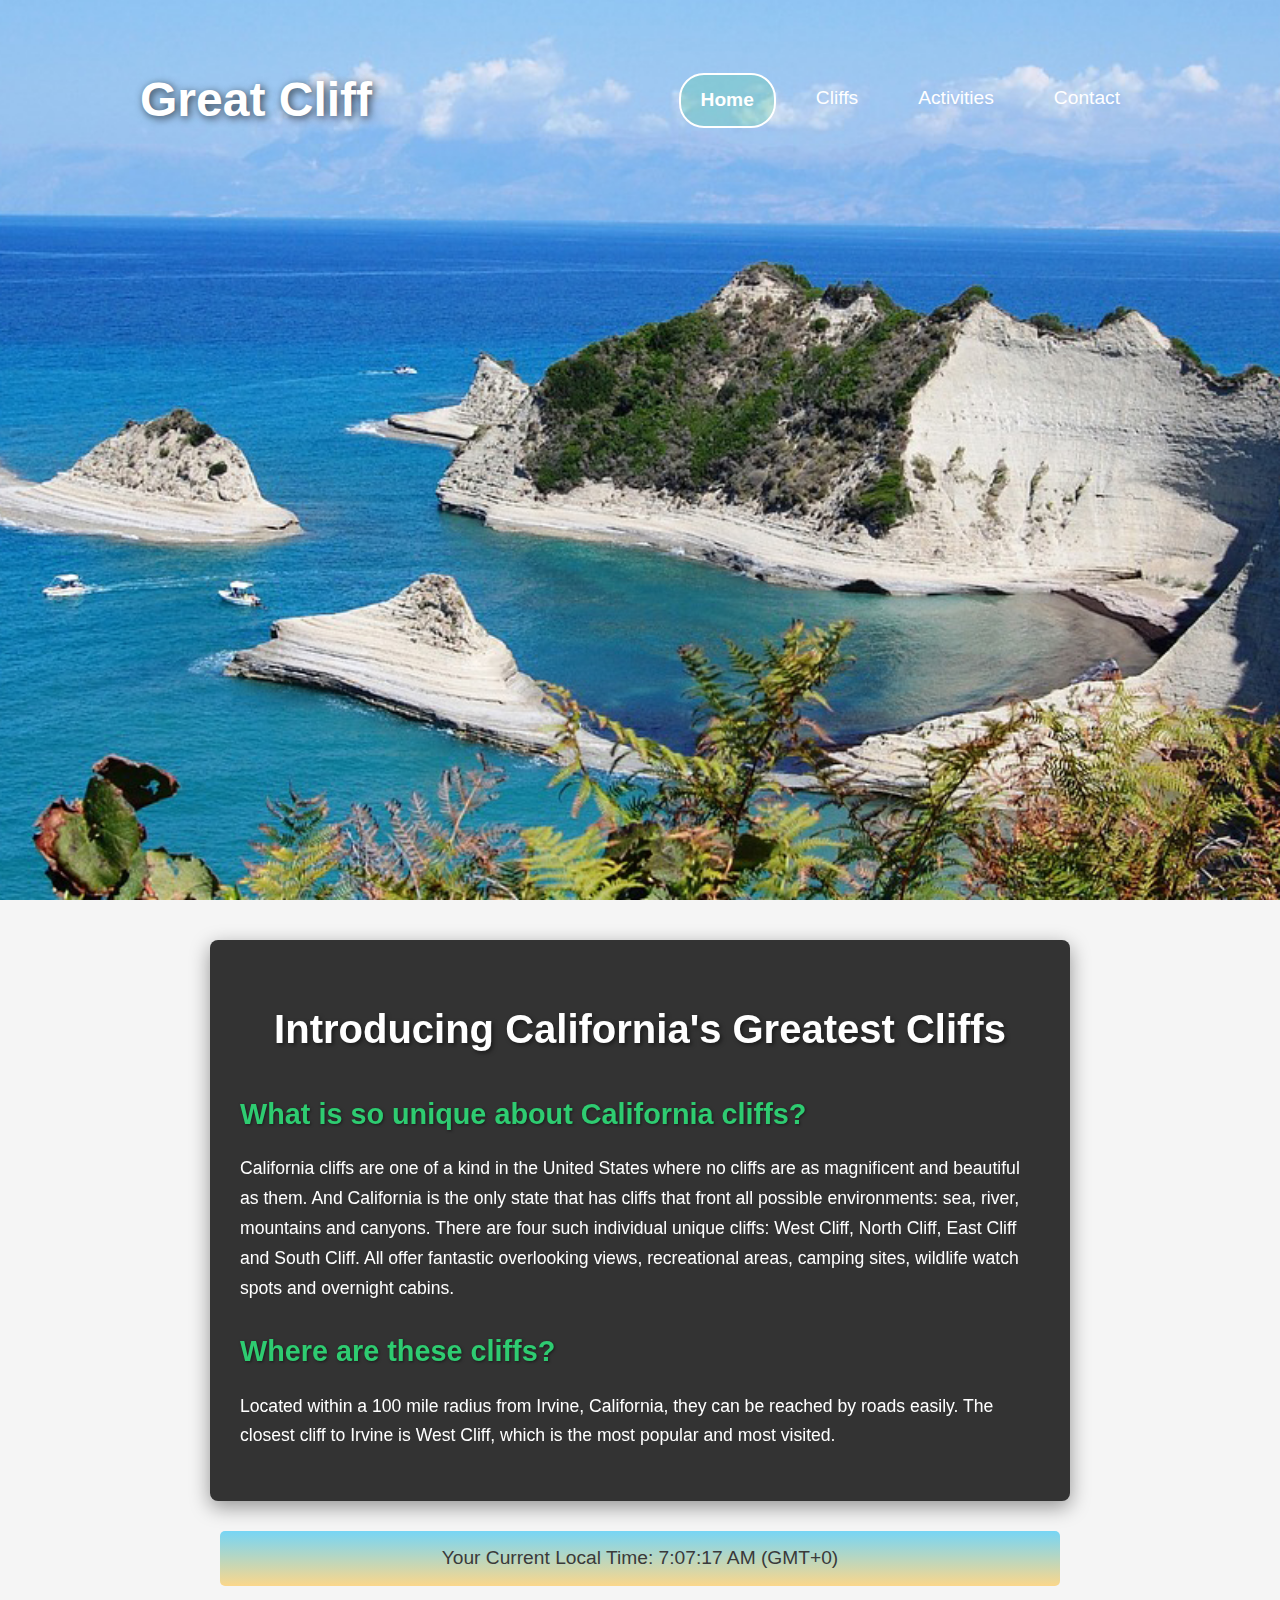
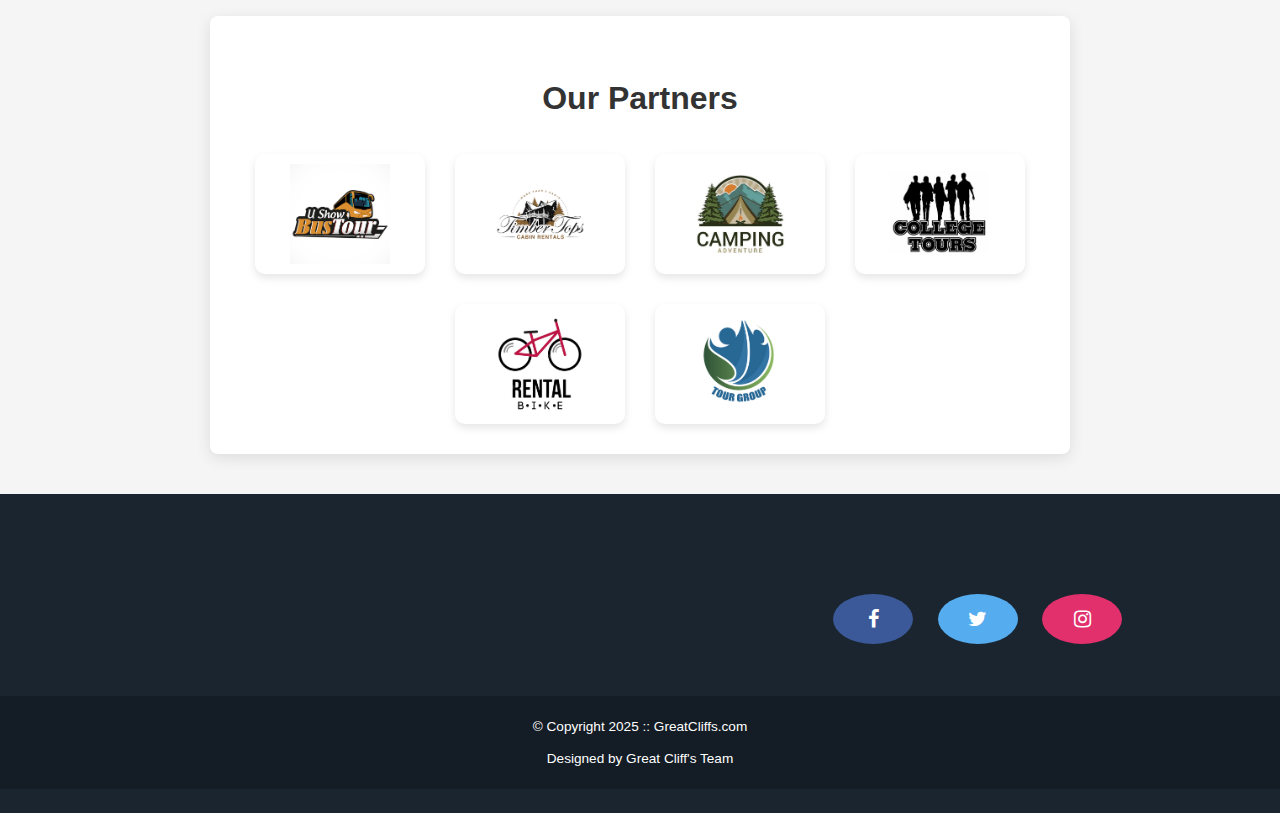
<file: index.html>
<!DOCTYPE html>
<html lang="en">
<head>
    <meta charset="UTF-8">
    <meta name="viewport" content="width=device-width, initial-scale=1.0">
    <title>Great Cliff Adventures</title>
    <link rel="stylesheet" href="https://cdnjs.cloudflare.com/ajax/libs/font-awesome/4.7.0/css/font-awesome.min.css">
    <link rel="stylesheet" href="style.css">
    <script src="/digclock.js">

    </script>
</head>
<body>
    <header>
        <div class="header-content">
            <h1 class="logo">Great Cliff</h1>
            <nav class="main-nav">
                <a href="index.html" class="active">Home</a>
                <a href="cliff.html">Cliffs</a>
                <a href="activities.html">Activities</a>
                <a href="contact.html">Contact</a>
            </nav>
        </div>
    </header>

    <div class="container">
        <section class="content-section">
            <h1>Introducing California's Greatest Cliffs</h1>
            
            <div class="content-box">
                <h2>What is so unique about California cliffs?</h2>
                <p>California cliffs are one of a kind in the United States where no cliffs are as magnificent and beautiful as them. And California is the only state that has cliffs that front all possible environments: sea, river, mountains and canyons. There are four such individual unique cliffs: West Cliff, North Cliff, East Cliff and South Cliff. All offer fantastic overlooking views, recreational areas, camping sites, wildlife watch spots and overnight cabins.</p>
            </div>
            
            <div class="content-box">
                <h2>Where are these cliffs?</h2>
                <p>Located within a 100 mile radius from Irvine, California, they can be reached by roads easily. The closest cliff to Irvine is West Cliff, which is the most popular and most visited.</p>
            </div>

            <!-- Clock placed here after "Where are these cliffs?" section -->

        </section>
        <section>
                    <div class="time-container">
                      <div id="digital-clock"></div>
                    </div>

        </section>


        <section class="partners-section">
            <h2>Our Partners</h2>
            <ul id="partners">
                <li class="partner">
                    <img src="images/partner-bustour.png" alt="Partner Bus Tours">
                </li>
                <li class="partner">
                    <img src="images/partner-cabinrental.png" alt="Partner Cabin Rental">
                </li>
                <li class="partner">
                    <img src="images/partner-campingadv.png" alt="Partner Camping Adventure">
                </li>
                <li class="partner">
                    <img src="images/partner-collegetours.png" alt="Partner College Tours">
                </li>
                <li class="partner">
                    <img src="images/partner-rentalbike.png" alt="Partner Bike Rentals">
                </li>
                <li class="partner">
                    <img src="images/partner-tourgroup.png" alt="Partner Tour Group">
                </li>
            </ul>
        </section>
    </div>

    <footer>
        <div id="nondisclaimer">
            <div class="social">
                <a href="#" class="fa fa-facebook" aria-label="Facebook"></a>
                <a href="#" class="fa fa-twitter" aria-label="Twitter"></a>
                <a href="#" class="fa fa-instagram" aria-label="Instagram"></a>
            </div>
        </div>
        <div id="disclaimer">
            <p>&copy; Copyright 2025 :: GreatCliffs.com</p>
            <p class="credits">Designed by Great Cliff's Team</p>
        </div>
    </footer>
</body>
</html>
</file>
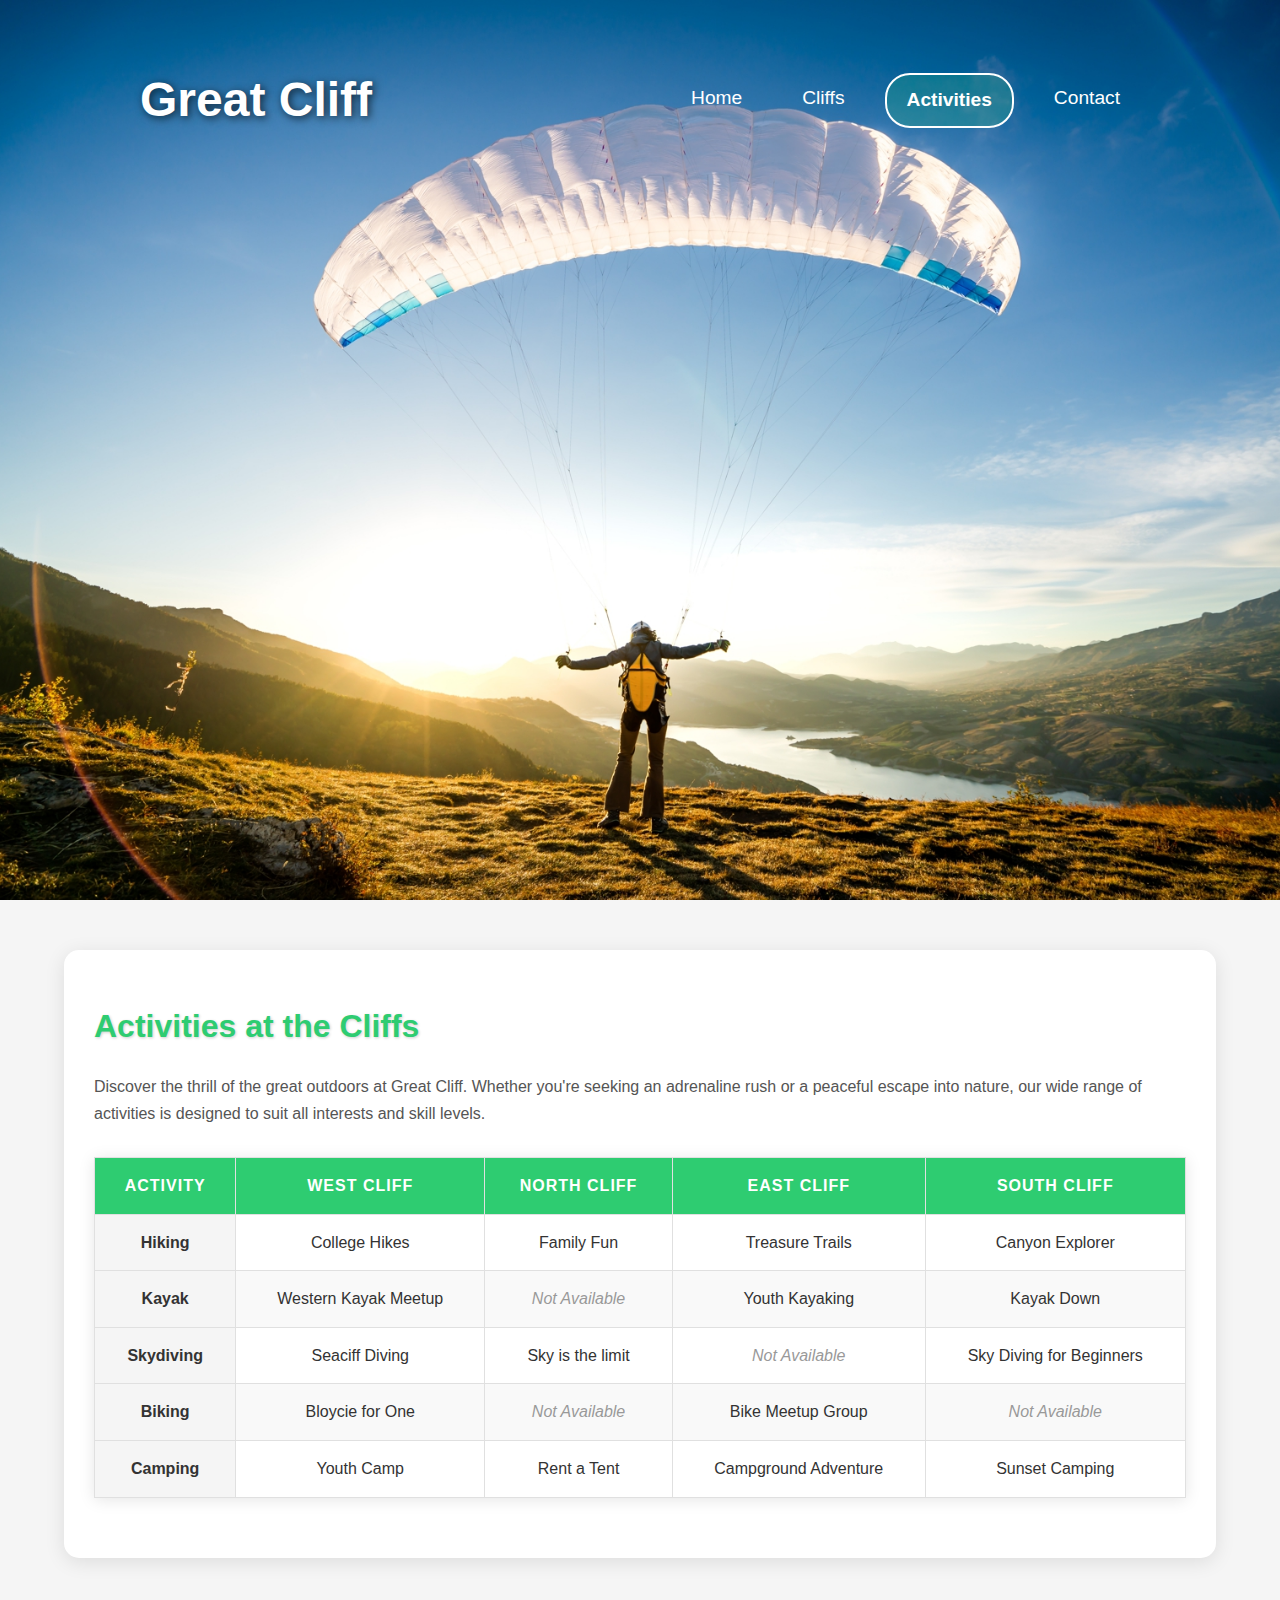
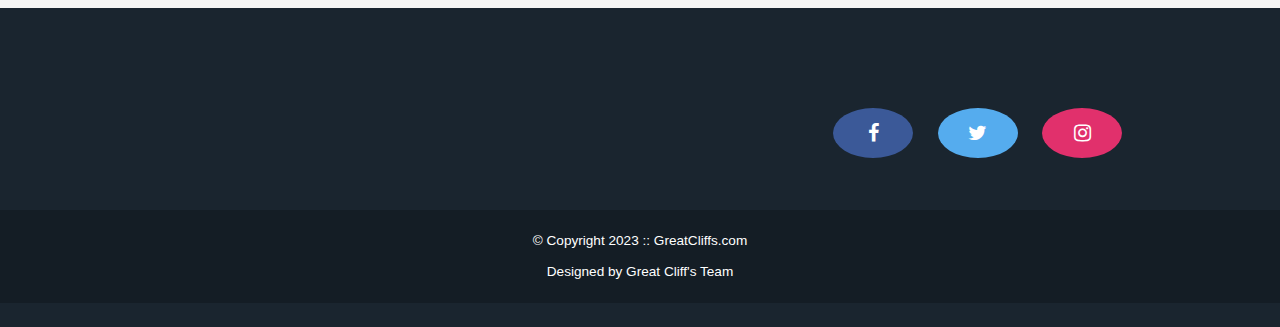
<file: activities.html>
<!DOCTYPE html>
<html lang="en">
<head>
    <meta charset="UTF-8">
    <meta name="viewport" content="width=device-width, initial-scale=1.0">
    <title>Great Cliff Adventures</title>
    <link rel="stylesheet" href="https://cdnjs.cloudflare.com/ajax/libs/font-awesome/4.7.0/css/font-awesome.min.css">
    <link rel="stylesheet" href="style.css">
</head>
<body>
    <header class="activities-header">
        <div class="header-content">
            <h1 class="logo">Great Cliff</h1>
            <nav class="main-nav">
                <a href="index.html">Home</a>
                <a href="cliff.html">Cliffs</a>
                <a href="activities.html" class="active">Activities</a>
                <a href="contact.html">Contact</a>
            </nav>
        </div>
    </header>

    <div class="main-layout">
        <main class="main-content">
            <h1>Activities at the Cliffs</h1>
            <p>
                Discover the thrill of the great outdoors at Great Cliff. Whether you're seeking an adrenaline rush or a peaceful escape into nature, our wide range of activities is designed to suit all interests and skill levels.
            </p>
          
            <table class="cliff-activities">
                <thead>
                    <tr>
                        <th>Activity</th>
                        <th>West Cliff</th>
                        <th>North Cliff</th>
                        <th>East Cliff</th>
                        <th>South Cliff</th>
                    </tr>
                </thead>
                <tbody>
                    <tr>
                        <td>Hiking</td>
                        <td>College Hikes</td>
                        <td>Family Fun</td>
                        <td>Treasure Trails</td>
                        <td>Canyon Explorer</td>
                    </tr>
                    <tr>
                        <td>Kayak</td>
                        <td>Western Kayak Meetup</td>
                        <td class="not-available">Not Available</td>
                        <td>Youth Kayaking</td>
                        <td>Kayak Down</td>
                    </tr>
                    <tr>
                        <td>Skydiving</td>
                        <td>Seaciff Diving</td>
                        <td>Sky is the limit</td>
                        <td class="not-available">Not Available</td>
                        <td>Sky Diving for Beginners</td>
                    </tr>
                    <tr>
                        <td>Biking</td>
                        <td>Bloycie for One</td>
                        <td class="not-available">Not Available</td>
                        <td>Bike Meetup Group</td>
                        <td class="not-available">Not Available</td>
                    </tr>
                    <tr>
                        <td>Camping</td>
                        <td>Youth Camp</td>
                        <td>Rent a Tent</td>
                        <td>Campground Adventure</td>
                        <td>Sunset Camping</td>
                    </tr>
                </tbody>
            </table>
        </main>
    </div>

    <footer>
        <div id="nondisclaimer">
            <div class="social">
                <a href="#" class="fa fa-facebook" aria-label="Facebook"></a>
                <a href="#" class="fa fa-twitter" aria-label="Twitter"></a>
                <a href="#" class="fa fa-instagram" aria-label="Instagram"></a>
            </div>
        </div>
        <div id="disclaimer">
            <p>&copy; Copyright 2023 :: GreatCliffs.com</p>
            <p class="credits">Designed by Great Cliff's Team</p>
        </div>
    </footer>
</body>
</html>
</file>
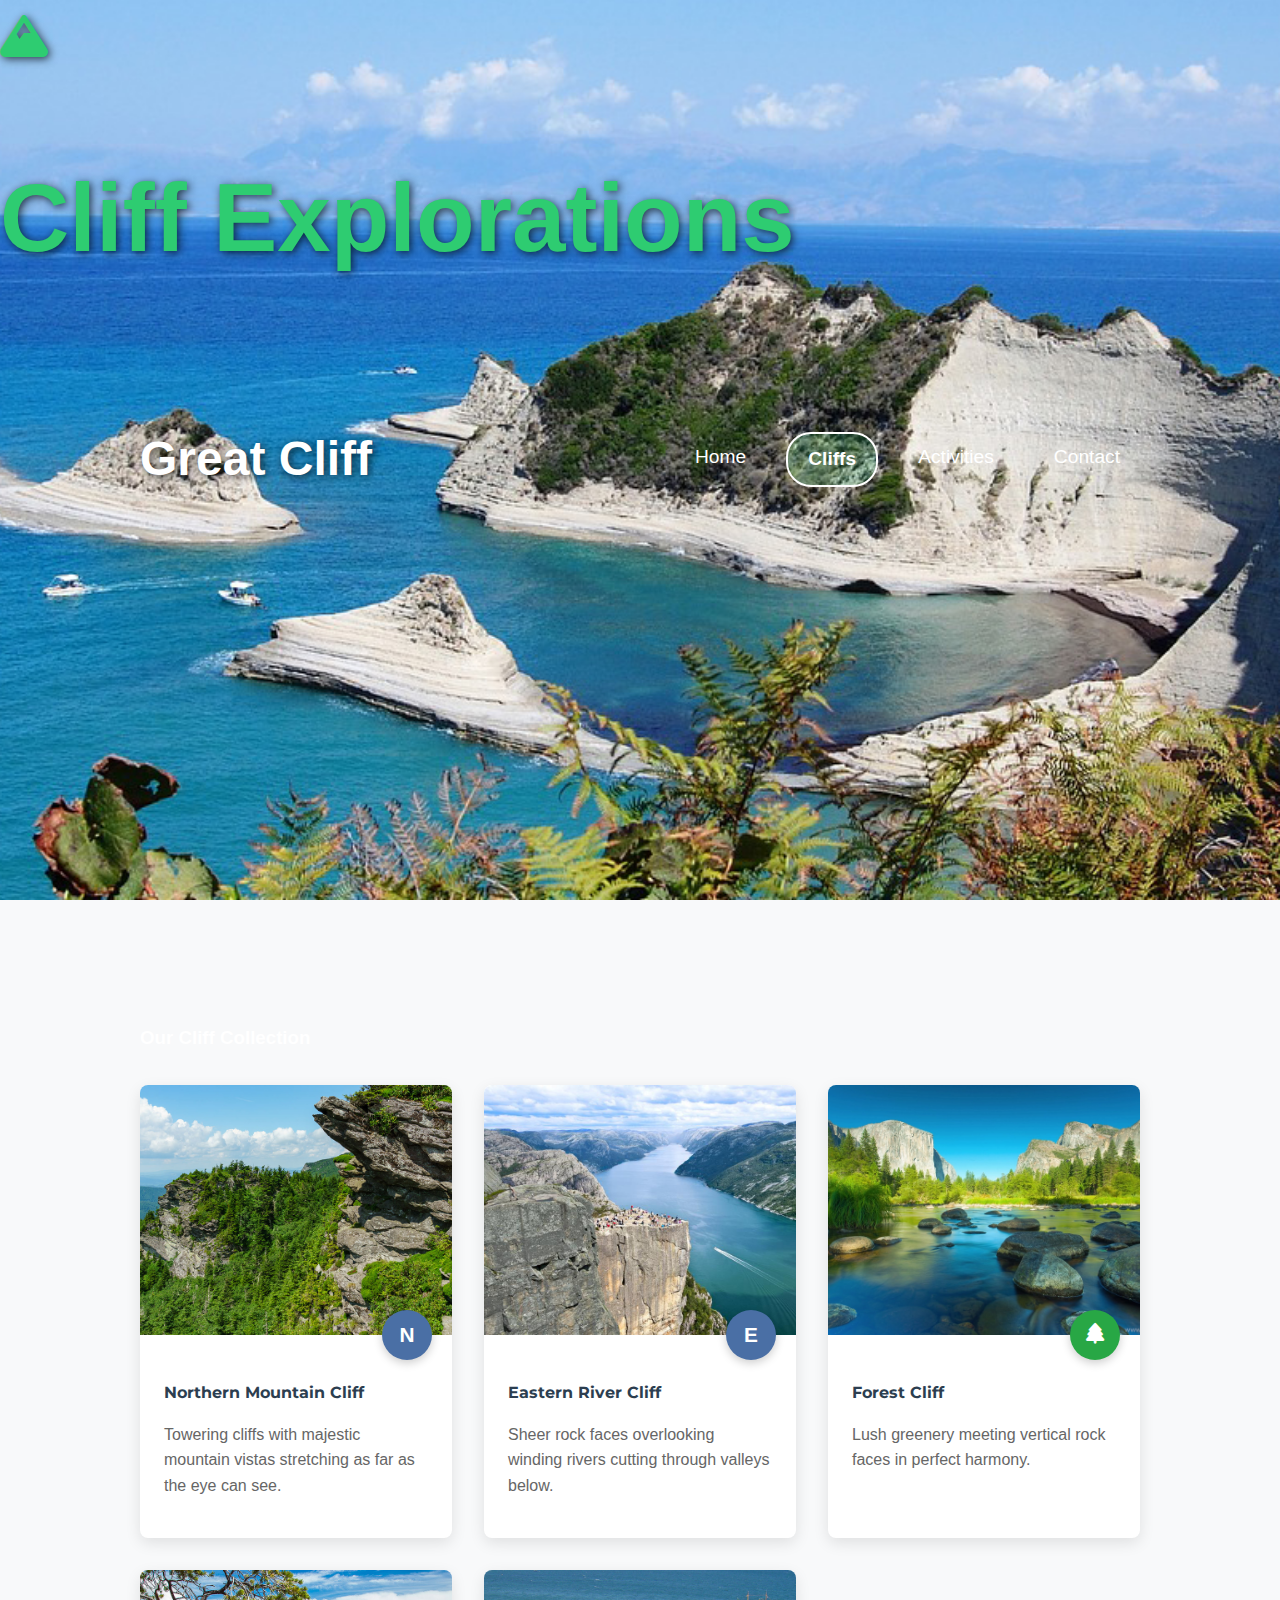
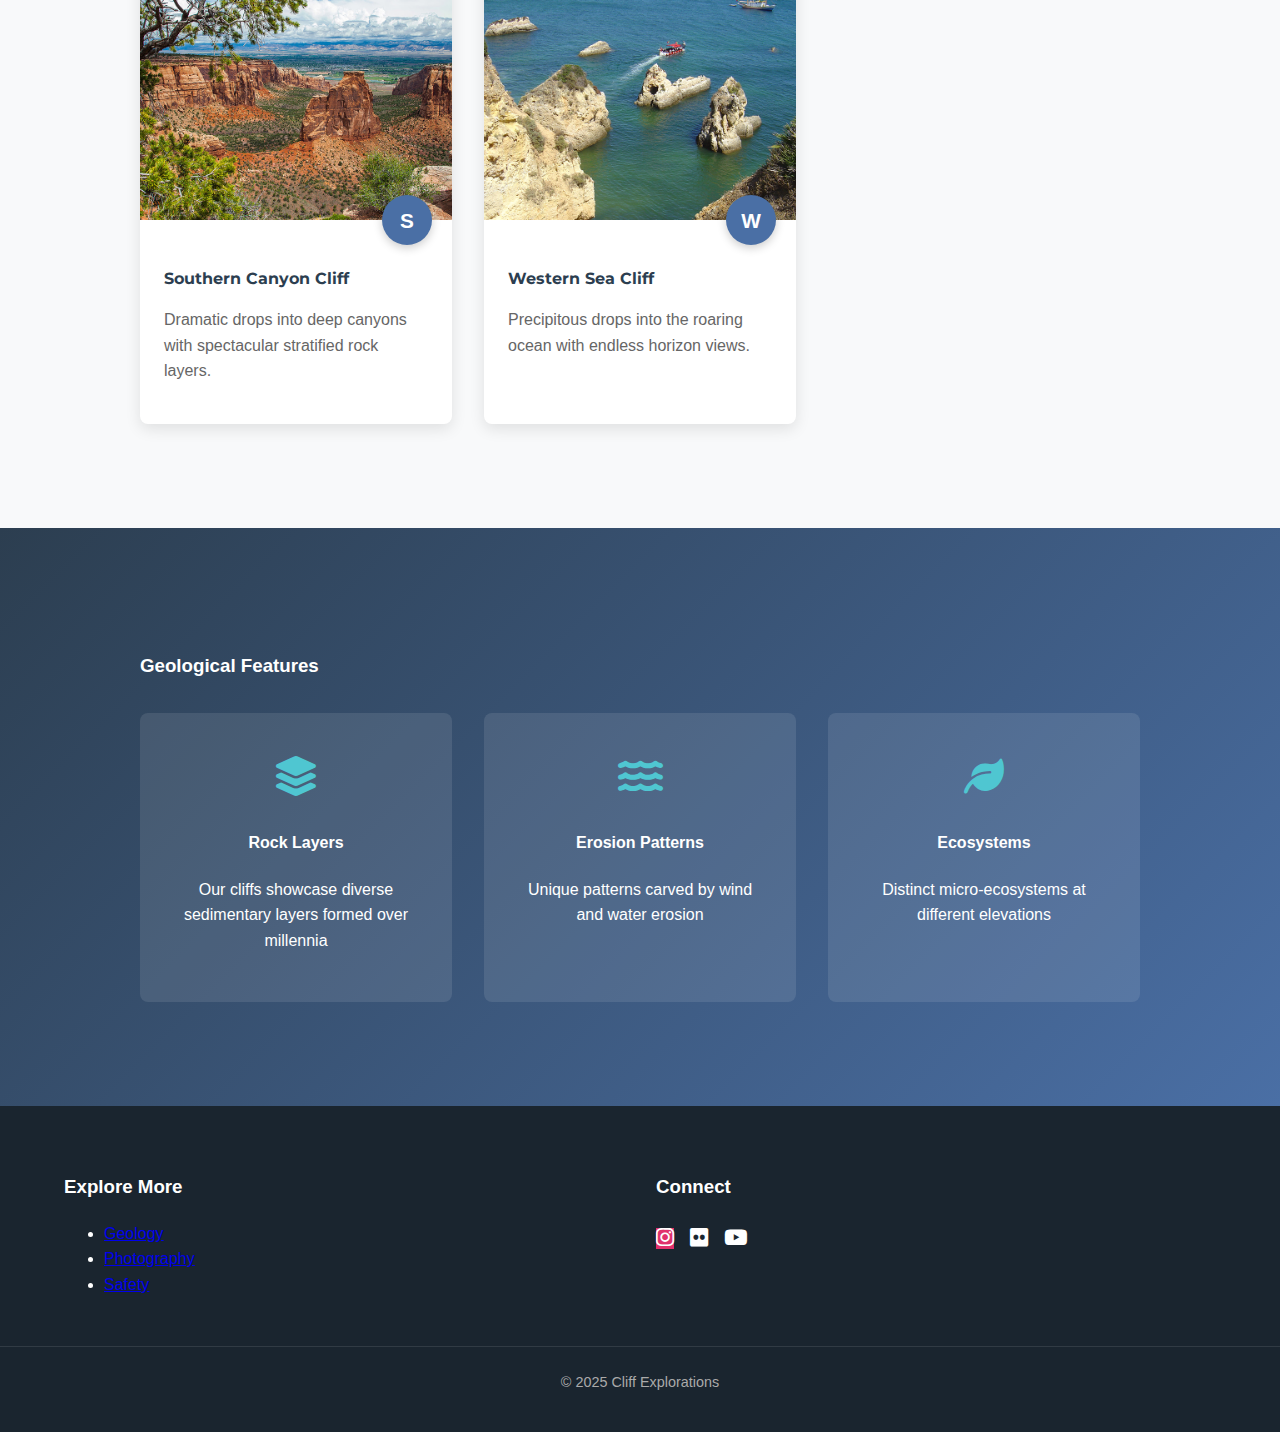
<file: cliff.html>
<!DOCTYPE html>
<html lang="en">
<head>
    <meta charset="UTF-8">
    <meta name="viewport" content="width=device-width, initial-scale=1.0">
    <title>Majestic Cliff Explorations</title>
    <link rel="stylesheet" href="style.css">
    <link rel="stylesheet" href="https://cdnjs.cloudflare.com/ajax/libs/font-awesome/6.0.0-beta3/css/all.min.css">
    <link href="https://fonts.googleapis.com/css2?family=Montserrat:wght@400;600;700&family=Playfair+Display:wght@400;700&display=swap" rel="stylesheet">
</head>
<body>
    <div class="page-wrapper">
        <header>
            <div class="nav-container">
                <div class="logo">
                    <i class="fas fa-mountain"></i>
                    <h1>Cliff Explorations</h1>
                </div>
        <div class="header-content">
            <h1 class="logo">Great Cliff</h1>
            <nav class="main-nav">
                <a href="index.html" >Home</a>
                <a href="cliff.html" class="active">Cliffs</a>
                <a href="activities.html">Activities</a>
                <a href="contact.html">Contact</a>
            </nav>
        </div>
            </div>
        </header>

        <main>
            <section class="card-gallery">
                <div class="container">
                    <h3>Our Cliff Collection</h3>
                    <div class="gallery-grid">
                        <div class="cliff-card north">
                            <div class="card-image" style="background-image: url('images/cliff-north-mountain.jpg');"></div>
                            <div class="card-content">
                                <h4>Northern Mountain Cliff</h4>
                                <p>Towering cliffs with majestic mountain vistas stretching as far as the eye can see.</p>
                                <div class="compass-icon">N</div>
                            </div>
                        </div>
                        
                        <div class="cliff-card east">
                            <div class="card-image" style="background-image: url('images/cliff-east-river.jpg');"></div>
                            <div class="card-content">
                                <h4>Eastern River Cliff</h4>
                                <p>Sheer rock faces overlooking winding rivers cutting through valleys below.</p>
                                <div class="compass-icon">E</div>
                            </div>
                        </div>
                        
                        <div class="cliff-card forest">
                            <div class="card-image" style="background-image: url('images/forest_cliff.jpg');"></div>
                            <div class="card-content">
                                <h4>Forest Cliff</h4>
                                <p>Lush greenery meeting vertical rock faces in perfect harmony.</p>
                                <div class="compass-icon"><i class="fas fa-tree"></i></div>
                            </div>
                        </div>
                        
                        <div class="cliff-card south">
                            <div class="card-image" style="background-image: url('images/cliff-south-canyon.jpg');"></div>
                            <div class="card-content">
                                <h4>Southern Canyon Cliff</h4>
                                <p>Dramatic drops into deep canyons with spectacular stratified rock layers.</p>
                                <div class="compass-icon">S</div>
                            </div>
                        </div>
                        
                        <div class="cliff-card west">
                            <div class="card-image" style="background-image: url('images/cliff-west-sea.jpg');"></div>
                            <div class="card-content">
                                <h4>Western Sea Cliff</h4>
                                <p>Precipitous drops into the roaring ocean with endless horizon views.</p>
                                <div class="compass-icon">W</div>
                            </div>
                        </div>
                    </div>
                </div>
            </section>

            <section class="geological-facts">
                <div class="container">
                    <h3>Geological Features</h3>
                    <div class="features-grid">
                        <div class="feature-card">
                            <div class="feature-icon"><i class="fas fa-layer-group"></i></div>
                            <h4>Rock Layers</h4>
                            <p>Our cliffs showcase diverse sedimentary layers formed over millennia</p>
                        </div>
                        <div class="feature-card">
                            <div class="feature-icon"><i class="fas fa-water"></i></div>
                            <h4>Erosion Patterns</h4>
                            <p>Unique patterns carved by wind and water erosion</p>
                        </div>
                        <div class="feature-card">
                            <div class="feature-icon"><i class="fas fa-leaf"></i></div>
                            <h4>Ecosystems</h4>
                            <p>Distinct micro-ecosystems at different elevations</p>
                        </div>
                    </div>
                </div>
            </section>
        </main>

        <footer>
            <div class="footer-content">
                <div class="footer-section">
                    <h3>Explore More</h3>
                    <ul>
                        <li><a href="geology.html">Geology</a></li>
                        <li><a href="photography.html">Photography</a></li>
                        <li><a href="safety.html">Safety</a></li>
                    </ul>
                </div>
                <div class="footer-section">
                    <h3>Connect</h3>
                    <div class="social-icons">
                        <a href="#"><i class="fab fa-instagram"></i></a>
                        <a href="#"><i class="fab fa-flickr"></i></a>
                        <a href="#"><i class="fab fa-youtube"></i></a>
                    </div>
                </div>
            </div>
            <p class="copyright">&copy; 2025 Cliff Explorations</p>
        </footer>
    </div>
</body>
</html>
</file>
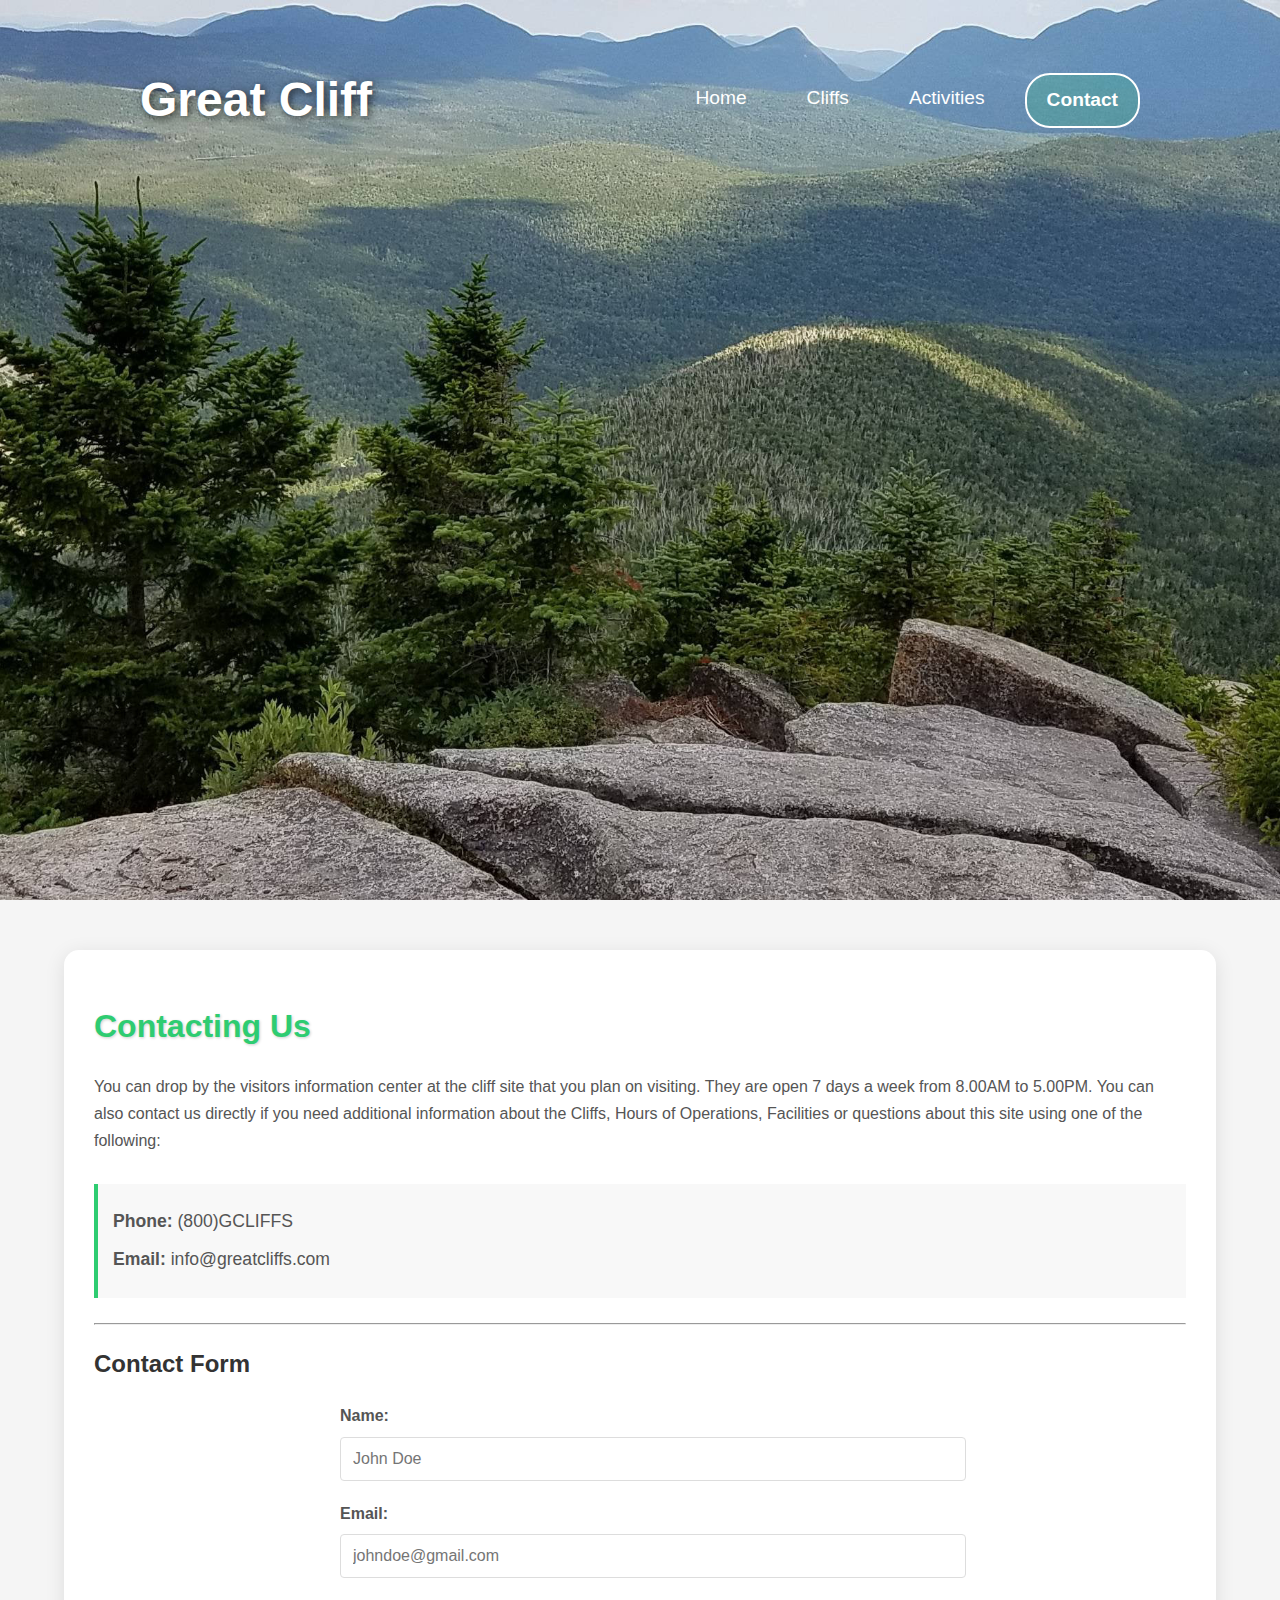
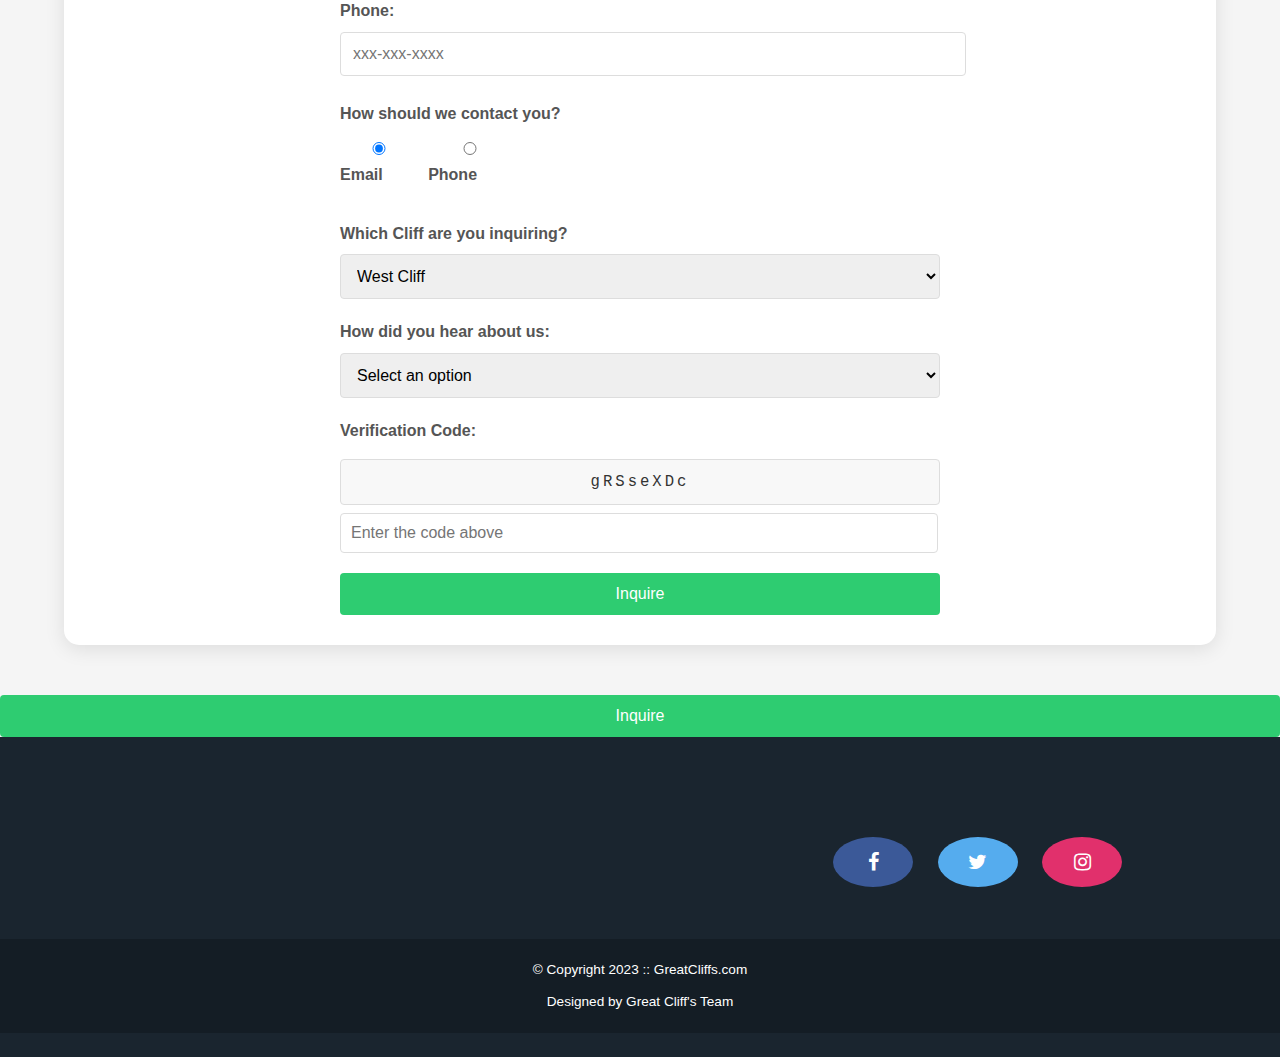
<file: contact.html>
<!DOCTYPE html>
<html lang="en">
<head>
    <meta charset="UTF-8">
    <meta name="viewport" content="width=device-width, initial-scale=1.0">
    <title>Great Cliff Adventures - Contact Us</title>
    <link rel="stylesheet" href="https://cdnjs.cloudflare.com/ajax/libs/font-awesome/4.7.0/css/font-awesome.min.css">
    <link rel="stylesheet" href="style.css">
</head>
<script src="/randomcodes.js"></script>
<body>
    <header class="contact-header">
        <div class="header-content">
            <h1 class="logo">Great Cliff</h1>
            <nav class="main-nav">
                <a href="index.html">Home</a>
                <a href="cliff.html">Cliffs</a>
                <a href="activities.html">Activities</a>
                <a href="contact.html" class="active">Contact</a>
            </nav>
        </div>
    </header>

    <div class="main-layout">
        <main class="main-content">
            <h1>Contacting Us</h1>
            <p>
                You can drop by the visitors information center at the cliff site that you plan on visiting. They are open 7 days a week from 8.00AM to 5.00PM. You can also contact us directly if you need additional information about the Cliffs, Hours of Operations, Facilities or questions about this site using one of the following:
            </p>
            
            <div class="contact-info">
                <p><strong>Phone:</strong> (800)GCLIFFS</p>
                <p><strong>Email:</strong> info@greatcliffs.com</p>
            </div>
            
            <hr class="divider">
            
            <h2 class="form-title">Contact Form</h2>
            <form class="contact-form" action="/contact" method="post">
                <div class="form-group">
                    <label for="fullname">Name:</label>
                    <input type="text" id="fullname" name="fullname" placeholder="John Doe" required>
                </div>
                
                <div class="form-group">
                    <label for="email">Email:</label>
                    <input type="email" id="email" name="email" placeholder="johndoe@gmail.com" required>
                </div>
                
                <div class="form-group">
                    <label for="phone">Phone:</label>
                    <input type="tel" id="phone" name="phone" placeholder="xxx-xxx-xxxx">
                </div>
                
                <div class="form-group radio-group">
                    <label>How should we contact you?</label>
                    <div class="radio-options">
                        <label>
                            <input type="radio" name="contact-method" value="email" checked>
                            <span class="radio-label">Email</span>
                        </label>
                        <label>
                            <input type="radio" name="contact-method" value="phone">
                            <span class="radio-label">Phone</span>
                        </label>
                    </div>
                </div>
                
                <div class="form-group">
                    <label for="cliff">Which Cliff are you inquiring?</label>
                    <select id="cliff" name="cliff">
                        <option value="west">West Cliff</option>
                        <option value="north">North Cliff</option>
                        <option value="east">East Cliff</option>
                        <option value="south">South Cliff</option>
                    </select>
                </div>
                
                <div class="form-group">
                    <label for="hear-about">How did you hear about us:</label>
                    <select id="hear-about" name="hear-about">
                        <option value="">Select an option</option>
                        <option value="friend">Friend/Family</option>
                        <option value="internet">Internet Search</option>
                        <option value="ad">Advertisement</option>
                        <option value="other">Other</option>
                    </select>
                </div>
                
                <!-- Random Codes Section Added Here -->
<div class="form-group">
    <label>Verification Code:</label>
    <div class="verification-code">
        <div id="codes" class="code-display"></div>
        <input type="text" name="randomcode" id="randomcode" placeholder="Enter the code above" required>
    </div>
</div>
                
                <button type="submit" class="submit-btn">Inquire</button>
            </form>
        </main>
    </div>
    <!-- Add this right before the submit button in your contact form -->

<button type="submit" class="submit-btn" id="submitBtn">Inquire</button>

    <footer>
        <div id="nondisclaimer">
            <div class="social">
                <a href="#" class="fa fa-facebook" aria-label="Facebook"></a>
                <a href="#" class="fa fa-twitter" aria-label="Twitter"></a>
                <a href="#" class="fa fa-instagram" aria-label="Instagram"></a>
            </div>
        </div>
        <div id="disclaimer">
            <p>&copy; Copyright 2023 :: GreatCliffs.com</p>
            <p class="credits">Designed by Great Cliff's Team</p>
        </div>
    </footer>
</body>
</html>
</file>
<file: style.css>
/* ======================
   BASE STYLES 
   ====================== */
body, html {
    margin: 0;
    padding: 0;
    height: 100%;
    width: 100%;
    font-family: 'Arial', sans-serif;
    color: #fff;
    line-height: 1.6;
    background-color: #f5f5f5;
}

/* ======================
   HEADER STYLES 
   ====================== */
header {
    background: url('images/cliff_ocean.jpg') no-repeat center center;
    background-size: cover;
    min-height: 100vh;
    width: 100%;
    position: relative;
}

.header-content {
    display: flex;
    justify-content: space-between;
    align-items: center;
    width: 80%;
    max-width: 1000px;
    margin: 0 auto;
    padding: 30px 0;
}

.logo {
    font-size: 3rem;
    font-weight: bold;
    text-shadow: 2px 2px 8px rgba(0,0,0,0.7);
    color: #fff;
    transition: all 0.3s ease;
}

.logo:hover {
    color: #2ecc71;
}

/* ======================
   NAVIGATION STYLES
   ====================== */

/* Horizontal Navigation (Header) */
.main-nav {
    display: flex;
    gap: 20px;
}

.main-nav a {
    color: white;
    text-decoration: none;
    font-size: 1.2rem;
    padding: 10px 20px;
    border-radius: 25px;
    transition: all 0.3s ease;
}

.main-nav a:hover {
    background-color: #2ecc71;
    transform: translateY(-3px);
    box-shadow: 0 4px 12px rgba(0,0,0,0.3);
}

.main-nav a.active {
    font-weight: bold;
    border: 2px solid white;
    background-color: rgba(46, 204, 113, 0.2);
}

/* Vertical Navigation (Sidebar) */
.main-nav-vertical {
    display: flex;
    flex-direction: column;
    gap: 15px;
    min-width: 180px;
    background-color: rgba(0, 0, 0, 0.7);
    padding: 20px;
    border-radius: 15px;
    box-shadow: 0 6px 20px rgba(0, 0, 0, 0.3);
}

.main-nav-vertical a {
    color: #fff;
    text-decoration: none;
    font-size: 1.1rem;
    padding: 10px 15px;
    border-radius: 10px;
    transition: all 0.3s ease;
    background-color: rgba(255, 255, 255, 0.1);
}

.main-nav-vertical a:hover {
    background-color: #2ecc71;
    transform: translateX(5px);
    color: #fff;
}

.main-nav-vertical a.active {
    font-weight: bold;
    border-left: 4px solid #2ecc71;
    background-color: rgba(46, 204, 113, 0.2);
}

/* ======================
   CONTENT LAYOUTS
   ====================== */

/* Main Content Container */
.container {
    width: 80%;
    max-width: 1000px;
    margin: 0 auto;
    padding: 40px 0;
}

/* Main + Sidebar Layout */
.main-layout {
    display: flex;
    justify-content: space-between;
    align-items: flex-start;
    width: 90%;
    max-width: 1200px;
    margin: 50px auto;
    gap: 40px;
}

.main-content {
    flex: 1;
    color: #333;
    background-color: #fff;
    padding: 30px;
    border-radius: 15px;
    box-shadow: 0 4px 20px rgba(0,0,0,0.1);
}

/* Content Sections */
.content-section {
    background-color: rgba(0, 0, 0, 0.6);
    padding: 40px;
    border-radius: 20px;
    box-shadow: 0 6px 20px rgba(0, 0, 0, 0.4);
    backdrop-filter: blur(5px);
}

.content-section h1 {
    font-size: 2.5rem;
    margin-bottom: 30px;
    text-align: center;
    text-shadow: 2px 2px 4px rgba(0,0,0,0.5);
}

.content-box {
    margin-bottom: 30px;
}

.content-box h2 {
    font-size: 1.8rem;
    margin-bottom: 15px;
    color: #2ecc71;
    text-shadow: 1px 1px 3px rgba(0,0,0,0.5);
}

.content-box p {
    font-size: 1.1rem;
    line-height: 1.7;
}

/* ======================
   PARTNERS SECTION 
   ====================== */
.partners-section {
    background-color: rgba(255, 255, 255, 0.9);
    padding: 40px;
    border-radius: 20px;
    margin-top: 40px;
    text-align: center;
    box-shadow: 0 4px 15px rgba(0,0,0,0.1);
}

.partners-section h2 {
    color: #333;
    font-size: 2rem;
    margin-bottom: 30px;
}

#partners {
    display: flex;
    flex-wrap: wrap;
    justify-content: center;
    align-items: center;
    gap: 30px;
    list-style: none;
    padding: 0;
    margin: 0;
}

.partner {
    width: 150px;
    height: 100px;
    display: flex;
    align-items: center;
    justify-content: center;
    background-color: white;
    border-radius: 10px;
    padding: 10px;
    box-shadow: 0 4px 8px rgba(0, 0, 0, 0.1);
    transition: all 0.3s ease;
}

.partner:hover {
    transform: translateY(-5px);
    box-shadow: 0 8px 16px rgba(0, 0, 0, 0.2);
    background-color: #f8f8f8;
}

.partner img {
    max-width: 100%;
    max-height: 100%;
    object-fit: contain;
    filter: grayscale(30%);
    transition: filter 0.3s ease;
}

.partner:hover img {
    filter: grayscale(0%);
}

/* ======================
   FOOTER STYLES 
   ====================== */
footer {
    background-color: #333;
    color: white;
    padding: 20px 0;
    clear: both;
}

/* Social Media Buttons */
.social {
    float: right;
    margin-right: 9.25em;
    padding: 2em 0;
}

.social a {
    display: inline-block;
    margin: 0 10px;
    transition: all 0.3s ease;
}

.fa {
    padding: 15px;
    font-size: 20px;
    width: 50px;
    text-align: center;
    text-decoration: none;
    border-radius: 50%;
}

.fa:hover {
    opacity: 0.9;
    transform: scale(1.1);
}

.fa-facebook {
    background: #3B5998;
    color: white;
}

.fa-twitter {
    background: #55ACEE;
    color: white;
}

.fa-instagram {
    background: #E1306C;
    color: white;
}

/* Footer Content */
#nondisclaimer {
    padding: 20px 0;
    overflow: hidden;
}

#disclaimer {
    clear: both;
    padding: 15px 0;
    background-color: rgba(0,0,0,0.2);
}

#disclaimer p {
    font-size: 0.85em;
    text-align: center;
    margin: 0;
    padding: 5px 0;
}

/* ======================
   RESPONSIVE ADJUSTMENTS
   ====================== */
@media (max-width: 768px) {
    .header-content, .container {
        width: 90%;
    }
    
    .logo {
        font-size: 2rem;
    }
    
    .main-nav {
        gap: 10px;
    }
    
    .main-nav a {
        padding: 8px 15px;
        font-size: 1rem;
    }
    
    .social {
        float: none;
        margin: 0 auto;
        text-align: center;
        padding: 1em 0;
    }
    
    .partner {
        width: 120px;
        height: 80px;
    }

    /* Main Layout Responsive */
    .main-layout {
        flex-direction: column;
        align-items: stretch;
    }

    .main-nav-vertical {
        flex-direction: row;
        flex-wrap: wrap;
        justify-content: center;
    }

    .main-nav-vertical a {
        margin: 5px;
        flex: 1 1 40%;
        text-align: center;
    }
}
/* ======================
   ACTIVITIES TABLE STYLES
   ====================== */
.cliff-activities {
    width: 100%;
    border-collapse: collapse;
    margin: 30px 0;
    box-shadow: 0 2px 15px rgba(0,0,0,0.1);
}

.cliff-activities th,
.cliff-activities td {
    padding: 15px;
    text-align: center;
    border: 1px solid #e0e0e0;
}

.cliff-activities th {
    background-color: #2ecc71;
    color: white;
    font-weight: bold;
    text-transform: uppercase;
    letter-spacing: 1px;
}

.cliff-activities tr:nth-child(even) {
    background-color: #f9f9f9;
}

.cliff-activities tr:hover {
    background-color: #f1f1f1;
}

.cliff-activities td:first-child {
    font-weight: bold;
    background-color: #f5f5f5;
}

.not-available {
    color: #999;
    font-style: italic;
}

/* Header specific to activities page */
.activities-header {
    background: url('images/runfly.jpg') no-repeat center center/cover;
}
.contact-header
{
     background: url('images/cliff_rock.jpg') no-repeat center center/cover;
}

/* ======================
   MAIN CONTENT ADJUSTMENTS
   ====================== */
.main-content h1 {
    color: #2ecc71;
    text-shadow: 1px 1px 3px rgba(0,0,0,0.2);
    margin-bottom: 20px;
}

.main-content p {
    color: #555;
    margin-bottom: 30px;
    line-height: 1.7;
}
/* ======================
   CONTACT PAGE STYLES
   ====================== */.contact-info {
    margin: 25px 0;
    padding: 15px;
    background-color: #f8f8f8;
    border-left: 4px solid #2ecc71;
}

.contact-info p {
    margin: 8px 0;
    font-size: 1.1rem;
}

.contact-form {
    max-width: 600px;
    margin: 0 auto;
}

.form-group {
    margin-bottom: 20px;
}

.form-group label {
    display: block;
    margin-bottom: 8px;
    font-weight: bold;
    color: #555;
}

.form-group input,
.form-group select {
    width: 100%;
    padding: 12px;
    border: 1px solid #ddd;
    border-radius: 4px;
    font-size: 1rem;
}

.radio-group {
    margin: 25px 0;
}

.radio-options {
    display: flex;
    gap: 20px;
    margin-top: 10px;
}

.submit-btn {
    background-color: #2ecc71;
    color: white;
    border: none;
    padding: 12px 30px;
    font-size: 1rem;
    border-radius: 4px;
    cursor: pointer;
    transition: all 0.3s ease;
    width: 100%;
}

.submit-btn:hover {
    background-color: #27ae60;
}

/* ======================
   FOOTER STYLES 
   ====================== */
footer {
    background-color: #333;
    color: white;
    padding: 20px 0;
    clear: both;
}

.social {
    float: right;
    margin-right: 9.25em;
    padding: 2em 0;
}

.social a {
    display: inline-block;
    margin: 0 10px;
    transition: all 0.3s ease;
}

.fa {
    padding: 15px;
    font-size: 20px;
    width: 50px;
    text-align: center;
    text-decoration: none;
    border-radius: 50%;
}

.fa:hover {
    opacity: 0.9;
    transform: scale(1.1);
}

.fa-facebook {
    background: #3B5998;
    color: white;
}

.fa-twitter {
    background: #55ACEE;
    color: white;
}

.fa-instagram {
    background: #E1306C;
    color: white;
}

/* ======================
   RESPONSIVE ADJUSTMENTS
   ====================== */
@media (max-width: 768px) {
    .header-content, .container {
        width: 90%;
    }
    
    .logo {
        font-size: 2rem;
    }
    
    .main-nav {
        gap: 10px;
    }
    
    .main-nav a {
        padding: 8px 15px;
        font-size: 1rem;
    }
    
    .social {
        float: none;
        margin: 0 auto;
        text-align: center;
        padding: 1em 0;
    }
    
    .main-layout {
        flex-direction: column;
    }
    
    .radio-options {
        flex-direction: column;
        gap: 10px;
    }
}
/* CLIFF-SPECIFIC STYLES */
.hero-cliffs {
    background: linear-gradient(rgba(0, 0, 0, 0.4), rgba(0, 0, 0, 0.4)), 
                url('../images/cliff-north-mountain.jpg');
    background-size: cover;
    background-position: center;
    height: 60vh;
    display: flex;
    align-items: center;
    justify-content: center;
    text-align: center;
    color: white;
}

.hero-content h2 {
    font-family: 'Playfair Display', serif;
    font-size: 3rem;
    margin-bottom: 1rem;
    text-shadow: 1px 1px 3px rgba(0,0,0,0.5);
}

.hero-content p {
    font-size: 1.3rem;
    text-shadow: 1px 1px 2px rgba(0,0,0,0.5);
}

/* CARD GALLERY */
.card-gallery {
    padding: 4rem 0;
    background-color: #f8f9fa;
}

.gallery-grid {
    display: grid;
    grid-template-columns: repeat(auto-fit, minmax(300px, 1fr));
    gap: 2rem;
    margin-top: 2rem;
}

.cliff-card {
    background: white;
    border-radius: 8px;
    overflow: hidden;
    box-shadow: 0 5px 15px rgba(0,0,0,0.1);
    transition: transform 0.3s ease;
    position: relative;
}

.cliff-card:hover {
    transform: translateY(-10px);
}

.card-image {
    height: 250px;
    background-size: cover;
    background-position: center;
}

.card-content {
    padding: 1.5rem;
    position: relative;
}

.card-content h4 {
    font-family: 'Montserrat', sans-serif;
    color: #2c3e50;
    margin-bottom: 0.5rem;
}

.card-content p {
    color: #666;
    line-height: 1.6;
}

.compass-icon {
    position: absolute;
    top: -25px;
    right: 20px;
    width: 50px;
    height: 50px;
    background: #4a6fa5;
    color: white;
    border-radius: 50%;
    display: flex;
    align-items: center;
    justify-content: center;
    font-size: 1.3rem;
    font-weight: bold;
    box-shadow: 0 3px 10px rgba(0,0,0,0.2);
}

.cliff-card.forest .compass-icon {
    background: #28a745;
}

/* GEOLOGICAL FEATURES */
.geological-facts {
    padding: 4rem 0;
    background: linear-gradient(135deg, #2c3e50 0%, #4a6fa5 100%);
    color: white;
}

.features-grid {
    display: grid;
    grid-template-columns: repeat(auto-fit, minmax(250px, 1fr));
    gap: 2rem;
    margin-top: 2rem;
}

.feature-card {
    background: rgba(255,255,255,0.1);
    padding: 2rem;
    border-radius: 8px;
    text-align: center;
    transition: all 0.3s ease;
}

.feature-card:hover {
    background: rgba(255,255,255,0.15);
    transform: translateY(-5px);
}

.feature-icon {
    font-size: 2.5rem;
    margin-bottom: 1rem;
    color: #4fc6d1;
}

/* FOOTER STYLES */
footer {
    background-color: #1a252f;
    color: white;
    padding: 3rem 0 1.5rem;
    text-align: center;
}

.footer-content {
    width: 90%;
    max-width: 1200px;
    margin: 0 auto;
    display: grid;
    grid-template-columns: repeat(auto-fit, minmax(250px, 1fr));
    gap: 2rem;
    margin-bottom: 2rem;
    text-align: left;
}

.social-icons {
    display: flex;
    gap: 1rem;
    margin-top: 1rem;
}

.social-icons a {
    color: white;
    font-size: 1.3rem;
    transition: color 0.3s;
}

.social-icons a:hover {
    color: #4fc6d1;
}

.copyright {
    margin-top: 2rem;
    padding-top: 1.5rem;
    border-top: 1px solid rgba(255,255,255,0.1);
    color: #aaa;
    font-size: 0.9rem;
}

/* RESPONSIVE ADJUSTMENTS */
@media (max-width: 768px) {
    .hero-cliffs {
        height: 50vh;
    }
    
    .hero-content h2 {
        font-size: 2.2rem;
    }
    
    .gallery-grid {
        grid-template-columns: 1fr;
    }
    
    .footer-content {
        grid-template-columns: 1fr;
        text-align: center;
    }
    
    .social-icons {
        justify-content: center;
    }
}
 #digital-clock {
        font-family: Arial, Helvetica, sans-serif;
        font-size: 1.2em;
        color: #3a3a3a;
        background: linear-gradient(0deg, rgba(251,215,139,1) 0%, rgba(118,213,245,1) 100%);
        padding: 12px 20px;
        border-radius: 5px;
        margin: 30px auto;
        display: block;
        text-align: center;
        width: 80%;
        max-width: 800px;
    }
    
    .clock-container {
        text-align: center;
        width: 100%;
        padding: 20px 0;
    }
    
    /* Content section styling */
    .content-section {
        margin-bottom: 0;
        background-color: #333;
        color: white;
        padding: 30px;
        width: 80%;
        max-width: 800px;
        margin: 0 auto;
        border-radius: 8px;
    }
    
    .content-box {
        margin-bottom: 20px;
    }
    
    /* Partners section styling */
    .partners-section {
        margin-top: 20px;
        background-color: white;
        padding: 30px;
        width: 80%;
        max-width: 800px;
        margin: 0 auto;
        border-radius: 8px;
    }

    /* Verification Code Styles */
.verification-code {
    margin: 15px 0;
}

.code-display {
    font-size: 1.2em;
    letter-spacing: 3px;
    text-align: center;
    background-color: #f8f8f8;
    padding: 10px;
    border-radius: 4px;
    margin-bottom: 8px;
    font-family: monospace;
    border: 1px solid #ddd;
}

#randomcode {
    width: 96%;
    padding: 10px;
    border: 1px solid #ddd;
    border-radius: 4px;
    font-size: 1em;
}
</file>
